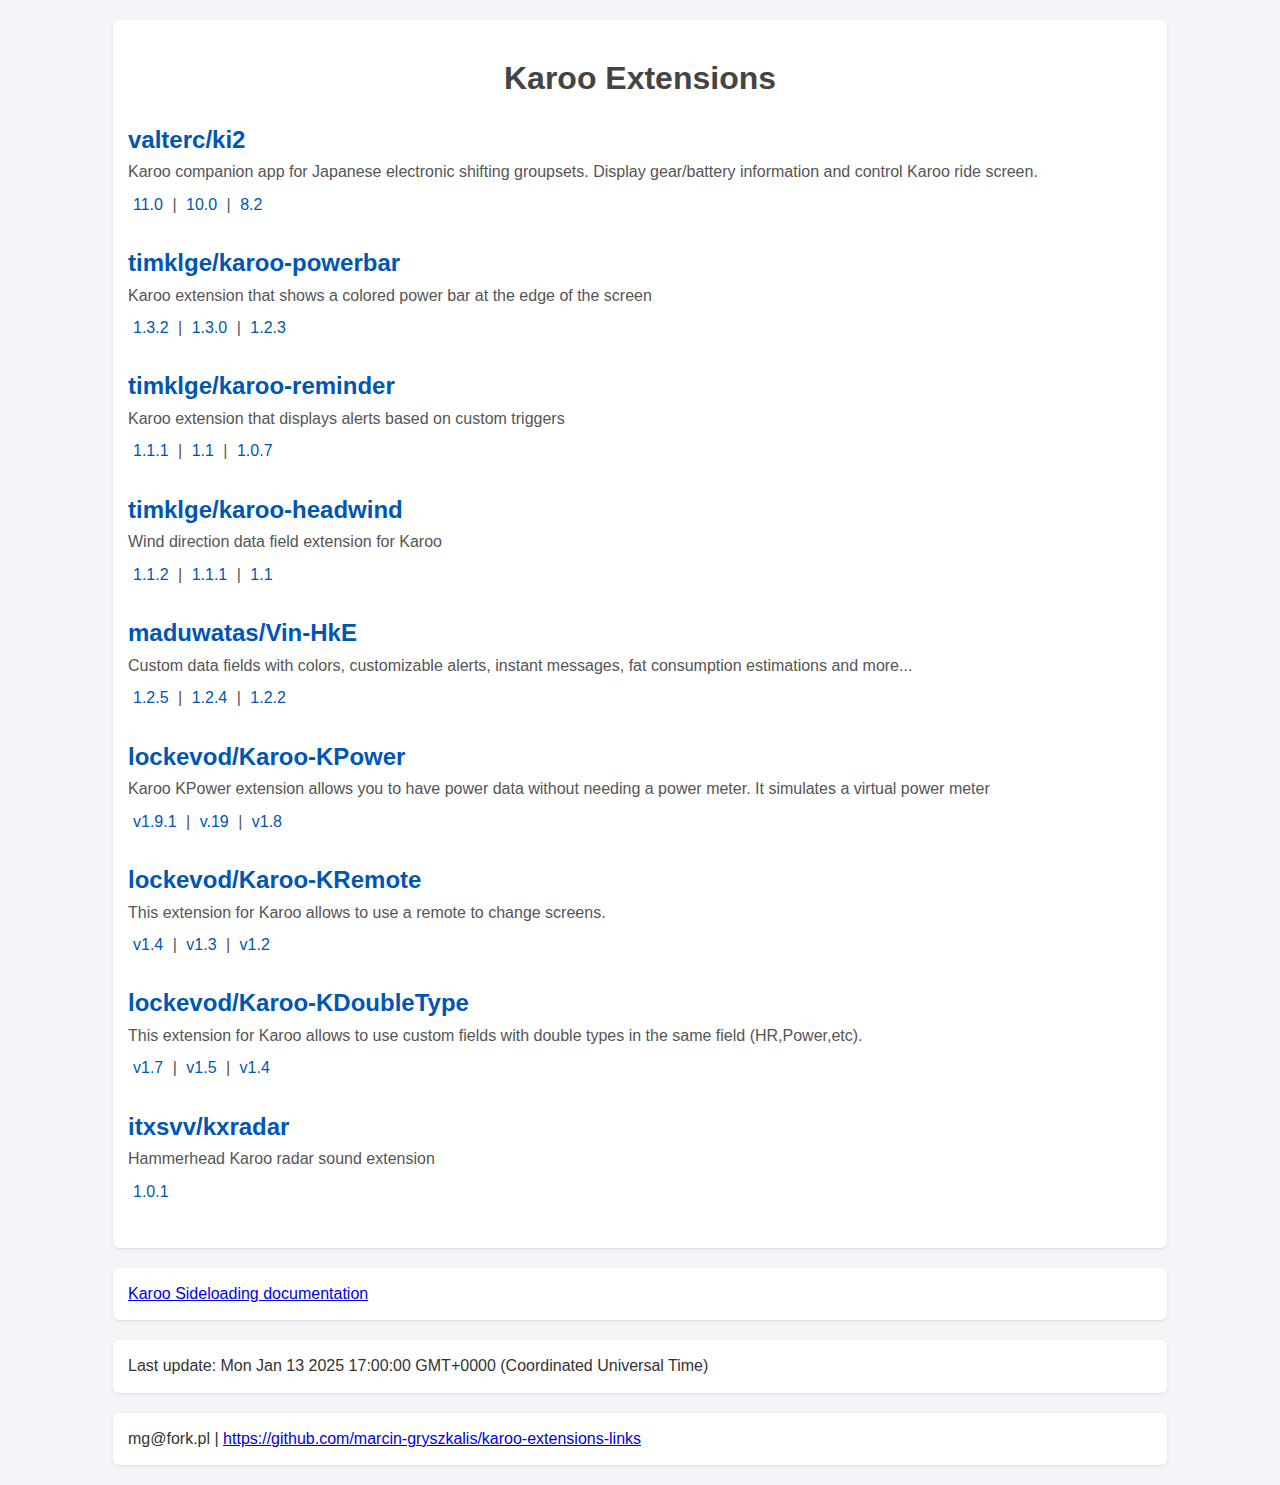
<file: output/index.html>
<!DOCTYPE html>
<html lang="en">
<head>
    <meta charset="UTF-8">
    <meta name="viewport" content="width=device-width, initial-scale=1.0">
    <title>Karoo Extensions</title>
    <link rel="stylesheet" href="style.css">
</head>
<body>
    <div class="container">
        <h1>Karoo Extensions</h1>
        
        <div class="repository">
            <h2><a href="https://github.com/valterc/ki2">valterc/ki2</a></h2>
            <p>Karoo companion app for Japanese electronic shifting groupsets. Display gear/battery information and control Karoo ride screen.</p>
            
            <p>
                
                <a href="https://github.com/valterc/ki2/releases/download/11.0/ki2-release.apk" class="release-link">11.0</a> | 
                
                <a href="https://github.com/valterc/ki2/releases/download/10.0/ki2-release.apk" class="release-link">10.0</a> | 
                
                <a href="https://github.com/valterc/ki2/releases/download/8.2/ki2-8.2-release.apk" class="release-link">8.2</a> 
                
            </p>
            
        </div>
        
        <div class="repository">
            <h2><a href="https://github.com/timklge/karoo-powerbar">timklge/karoo-powerbar</a></h2>
            <p>Karoo extension that shows a colored power bar at the edge of the screen</p>
            
            <p>
                
                <a href="https://github.com/timklge/karoo-powerbar/releases/download/1.3.2/app-release.apk" class="release-link">1.3.2</a> | 
                
                <a href="https://github.com/timklge/karoo-powerbar/releases/download/1.3.0/app-release.apk" class="release-link">1.3.0</a> | 
                
                <a href="https://github.com/timklge/karoo-powerbar/releases/download/1.2.3/app-release.apk" class="release-link">1.2.3</a> 
                
            </p>
            
        </div>
        
        <div class="repository">
            <h2><a href="https://github.com/timklge/karoo-reminder">timklge/karoo-reminder</a></h2>
            <p>Karoo extension that displays alerts based on custom triggers</p>
            
            <p>
                
                <a href="https://github.com/timklge/karoo-reminder/releases/download/1.1.1/app-release.apk" class="release-link">1.1.1</a> | 
                
                <a href="https://github.com/timklge/karoo-reminder/releases/download/1.1/app-release.apk" class="release-link">1.1</a> | 
                
                <a href="https://github.com/timklge/karoo-reminder/releases/download/1.0.7/app-release.apk" class="release-link">1.0.7</a> 
                
            </p>
            
        </div>
        
        <div class="repository">
            <h2><a href="https://github.com/timklge/karoo-headwind">timklge/karoo-headwind</a></h2>
            <p>Wind direction data field extension for Karoo</p>
            
            <p>
                
                <a href="https://github.com/timklge/karoo-headwind/releases/download/1.1.2/app-release.apk" class="release-link">1.1.2</a> | 
                
                <a href="https://github.com/timklge/karoo-headwind/releases/download/1.1.1/app-release.apk" class="release-link">1.1.1</a> | 
                
                <a href="https://github.com/timklge/karoo-headwind/releases/download/1.1/app-release.apk" class="release-link">1.1</a> 
                
            </p>
            
        </div>
        
        <div class="repository">
            <h2><a href="https://github.com/maduwatas/Vin-HkE">maduwatas/Vin-HkE</a></h2>
            <p>Custom data fields with colors, customizable alerts, instant messages, fat consumption estimations and more...</p>
            
            <p>
                
                <a href="https://github.com/maduwatas/Vin-HkE/releases/download/1.2.5/Vin-HkE-1.2.5.4.25010803-release.apk" class="release-link">1.2.5</a> | 
                
                <a href="https://github.com/maduwatas/Vin-HkE/releases/download/1.2.4/Vin-HkE-1.2.4.1.25010501-release.apk" class="release-link">1.2.4</a> | 
                
                <a href="https://github.com/maduwatas/Vin-HkE/releases/download/1.2.2/Vin-HkE-1.2.2.1.24122701-release.apk" class="release-link">1.2.2</a> 
                
            </p>
            
        </div>
        
        <div class="repository">
            <h2><a href="https://github.com/lockevod/Karoo-KPower">lockevod/Karoo-KPower</a></h2>
            <p>Karoo KPower extension allows you to have power data without needing a power meter. It simulates a virtual power meter</p>
            
            <p>
                
                <a href="https://github.com/lockevod/Karoo-KPower/releases/download/v1.9.1/kpower.apk" class="release-link">v1.9.1</a> | 
                
                <a href="https://github.com/lockevod/Karoo-KPower/releases/download/v.19/kpower.apk" class="release-link">v.19</a> | 
                
                <a href="https://github.com/lockevod/Karoo-KPower/releases/download/v1.8/kpower.apk" class="release-link">v1.8</a> 
                
            </p>
            
        </div>
        
        <div class="repository">
            <h2><a href="https://github.com/lockevod/Karoo-KRemote">lockevod/Karoo-KRemote</a></h2>
            <p>This extension for Karoo allows to use a remote to change screens.</p>
            
            <p>
                
                <a href="https://github.com/lockevod/Karoo-KRemote/releases/download/v1.4/kremote.apk" class="release-link">v1.4</a> | 
                
                <a href="https://github.com/lockevod/Karoo-KRemote/releases/download/v1.3/kremote.apk" class="release-link">v1.3</a> | 
                
                <a href="https://github.com/lockevod/Karoo-KRemote/releases/download/v1.2/kremote.apk" class="release-link">v1.2</a> 
                
            </p>
            
        </div>
        
        <div class="repository">
            <h2><a href="https://github.com/lockevod/Karoo-KDoubleType">lockevod/Karoo-KDoubleType</a></h2>
            <p>This extension for Karoo allows to use custom fields with double types in the same field (HR,Power,etc).</p>
            
            <p>
                
                <a href="https://github.com/lockevod/Karoo-KDoubleType/releases/download/v1.7/kdouble.apk" class="release-link">v1.7</a> | 
                
                <a href="https://github.com/lockevod/Karoo-KDoubleType/releases/download/v1.5/kdouble.apk" class="release-link">v1.5</a> | 
                
                <a href="https://github.com/lockevod/Karoo-KDoubleType/releases/download/v1.4/kdouble.apk" class="release-link">v1.4</a> 
                
            </p>
            
        </div>
        
        <div class="repository">
            <h2><a href="https://github.com/itxsvv/kxradar">itxsvv/kxradar</a></h2>
            <p>Hammerhead Karoo radar sound extension</p>
            
            <p>
                
                <a href="https://github.com/itxsvv/kxradar/releases/download/1.0.1/app-release.apk" class="release-link">1.0.1</a> 
                
            </p>
            
        </div>
        
    </div>
    <div class="container">
        <a href="https://support.hammerhead.io/hc/en-us/articles/31576497036827-Companion-App-Sideloading">Karoo Sideloading documentation</a>
    </div>

    <div class="container" id="LastUpdate" style="test-align: center">
    </div>

    <script>
        let last_update = "2025-01-13T17:00:00.000Z"
        let d = new Date(last_update).toString();
        document.getElementById("LastUpdate").innerHTML = "Last update: " + d;
    </script>

    <div class="container" style="test-align: center">
        mg@fork.pl | <a href="https://github.com/marcin-gryszkalis/karoo-extensions-links">https://github.com/marcin-gryszkalis/karoo-extensions-links</a>
    </div>


</body>
</html>
</file>
<file: output/style.css>
body {
    font-family: Arial, sans-serif;
    line-height: 1.4;
    margin: 0;
    padding: 0;
    background-color: #f4f4f9;
    color: #333;
}
.container {
    width: 80%;
    margin: 20px auto;
    background: #fff;
    padding: 15px;
    border-radius: 6px;
    box-shadow: 0 1px 3px rgba(0, 0, 0, 0.1);
}
h1 {
    text-align: center;
    color: #444;
}
.repository {
    margin-bottom: 30px;
}
.repository h2 {
    color: #0056b3;
    margin-bottom: 5px;
}
.repository h2 a {
    text-decoration: none;
    color: inherit;
}
.repository h2 a:hover {
    text-decoration: underline;
}
.repository p {
    margin: 0 0 10px;
    color: #555;
}
.release {
    margin-bottom: 15px;
    padding: 10px;
    border-bottom: 1px solid #ddd;
}
.release:last-child {
    border-bottom: none;
}
.release h3 {
    margin: 0;
    color: #0056b3;
}
.release h3 a {
    text-decoration: none;
    color: inherit;
}
.release h3 a:hover {
    text-decoration: underline;
}

.release-link {
    color: #0056b3;
    text-decoration: none;
    margin: 0 5px;
}

.release-link:hover {
    text-decoration: underline;
}
</file>
